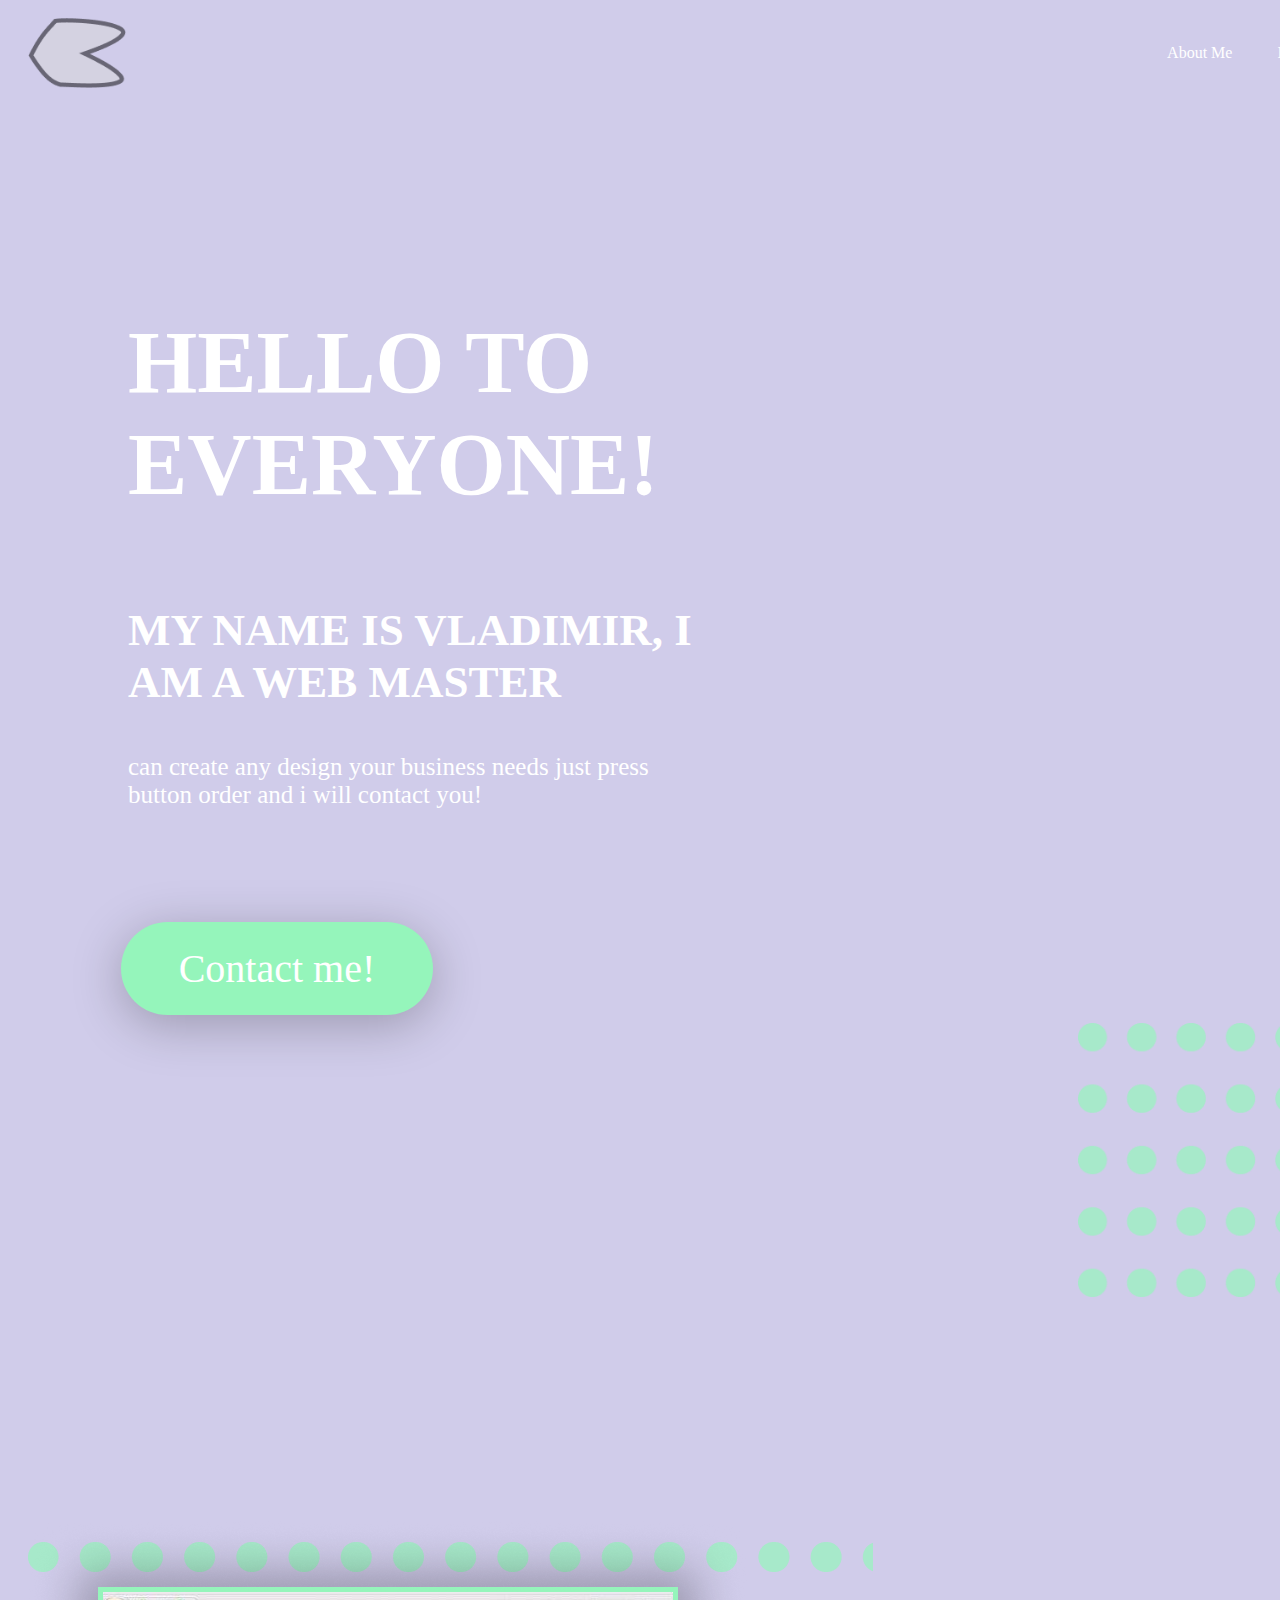
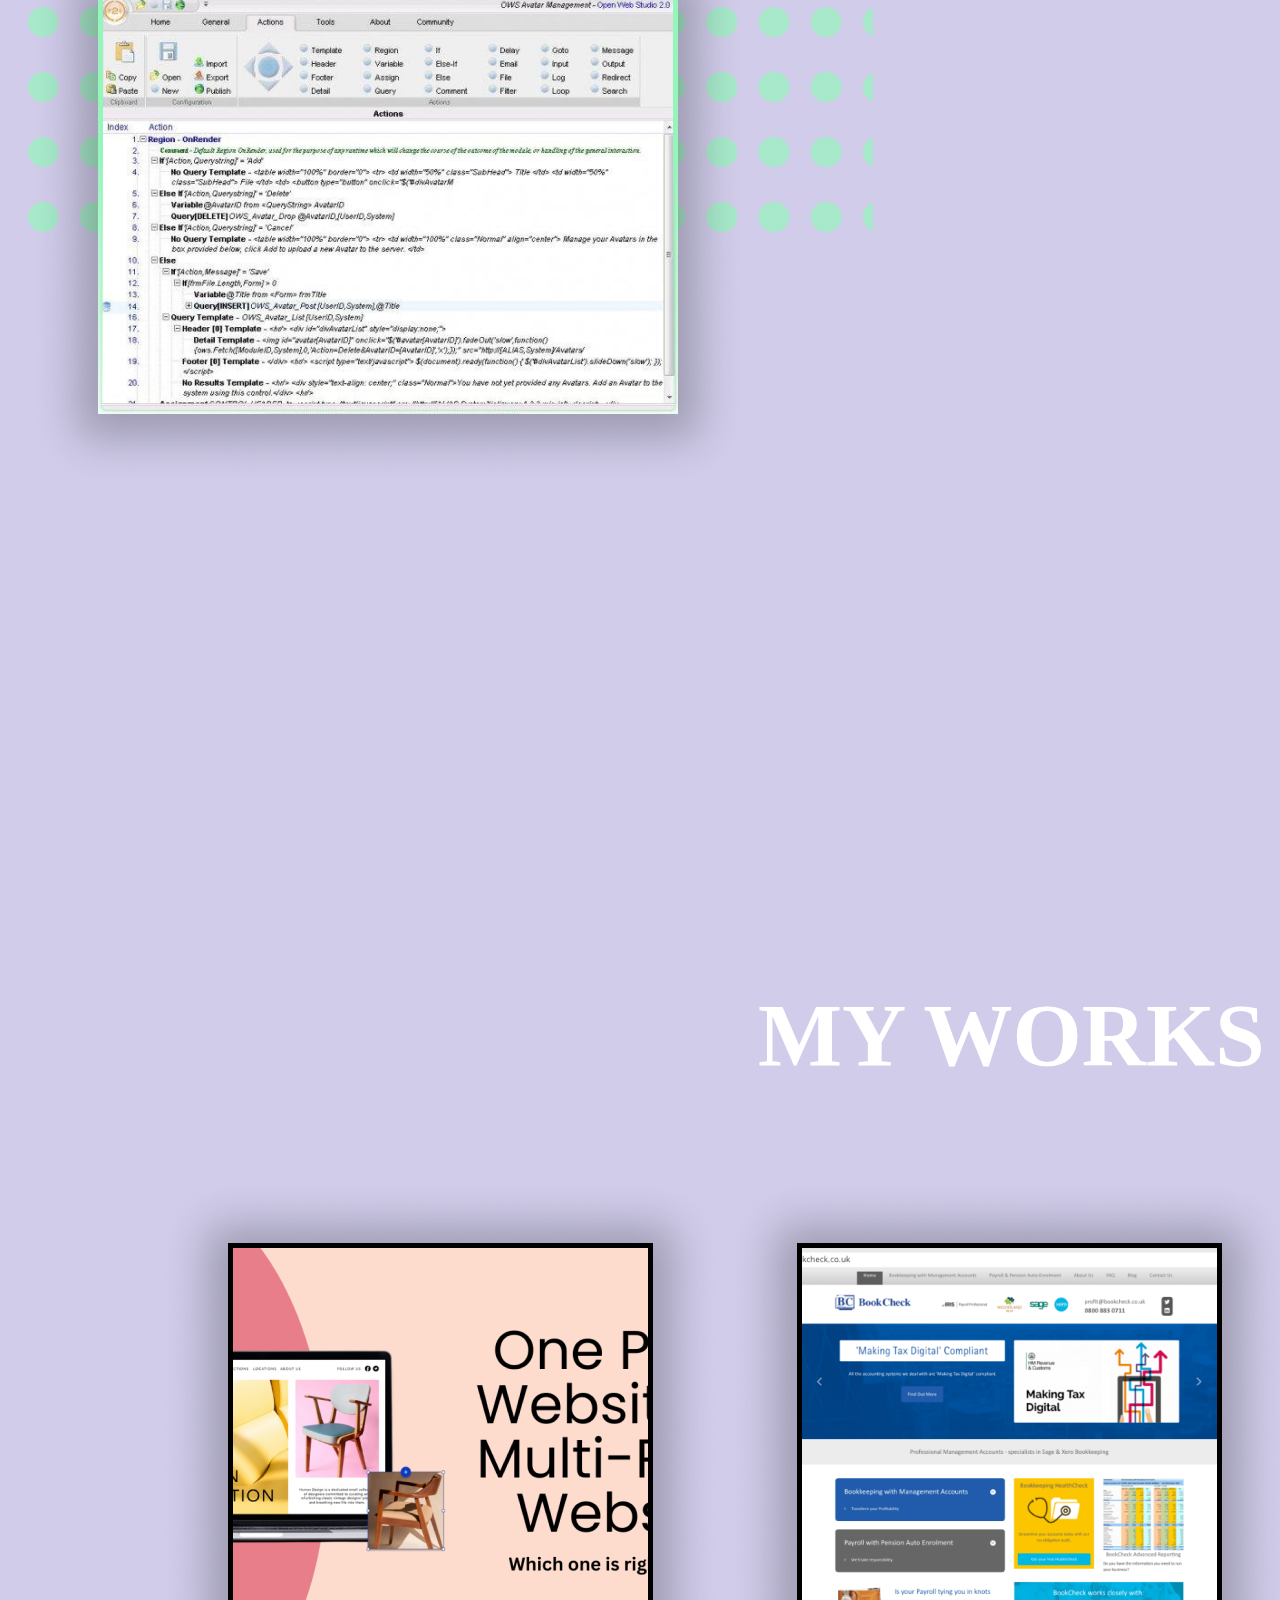
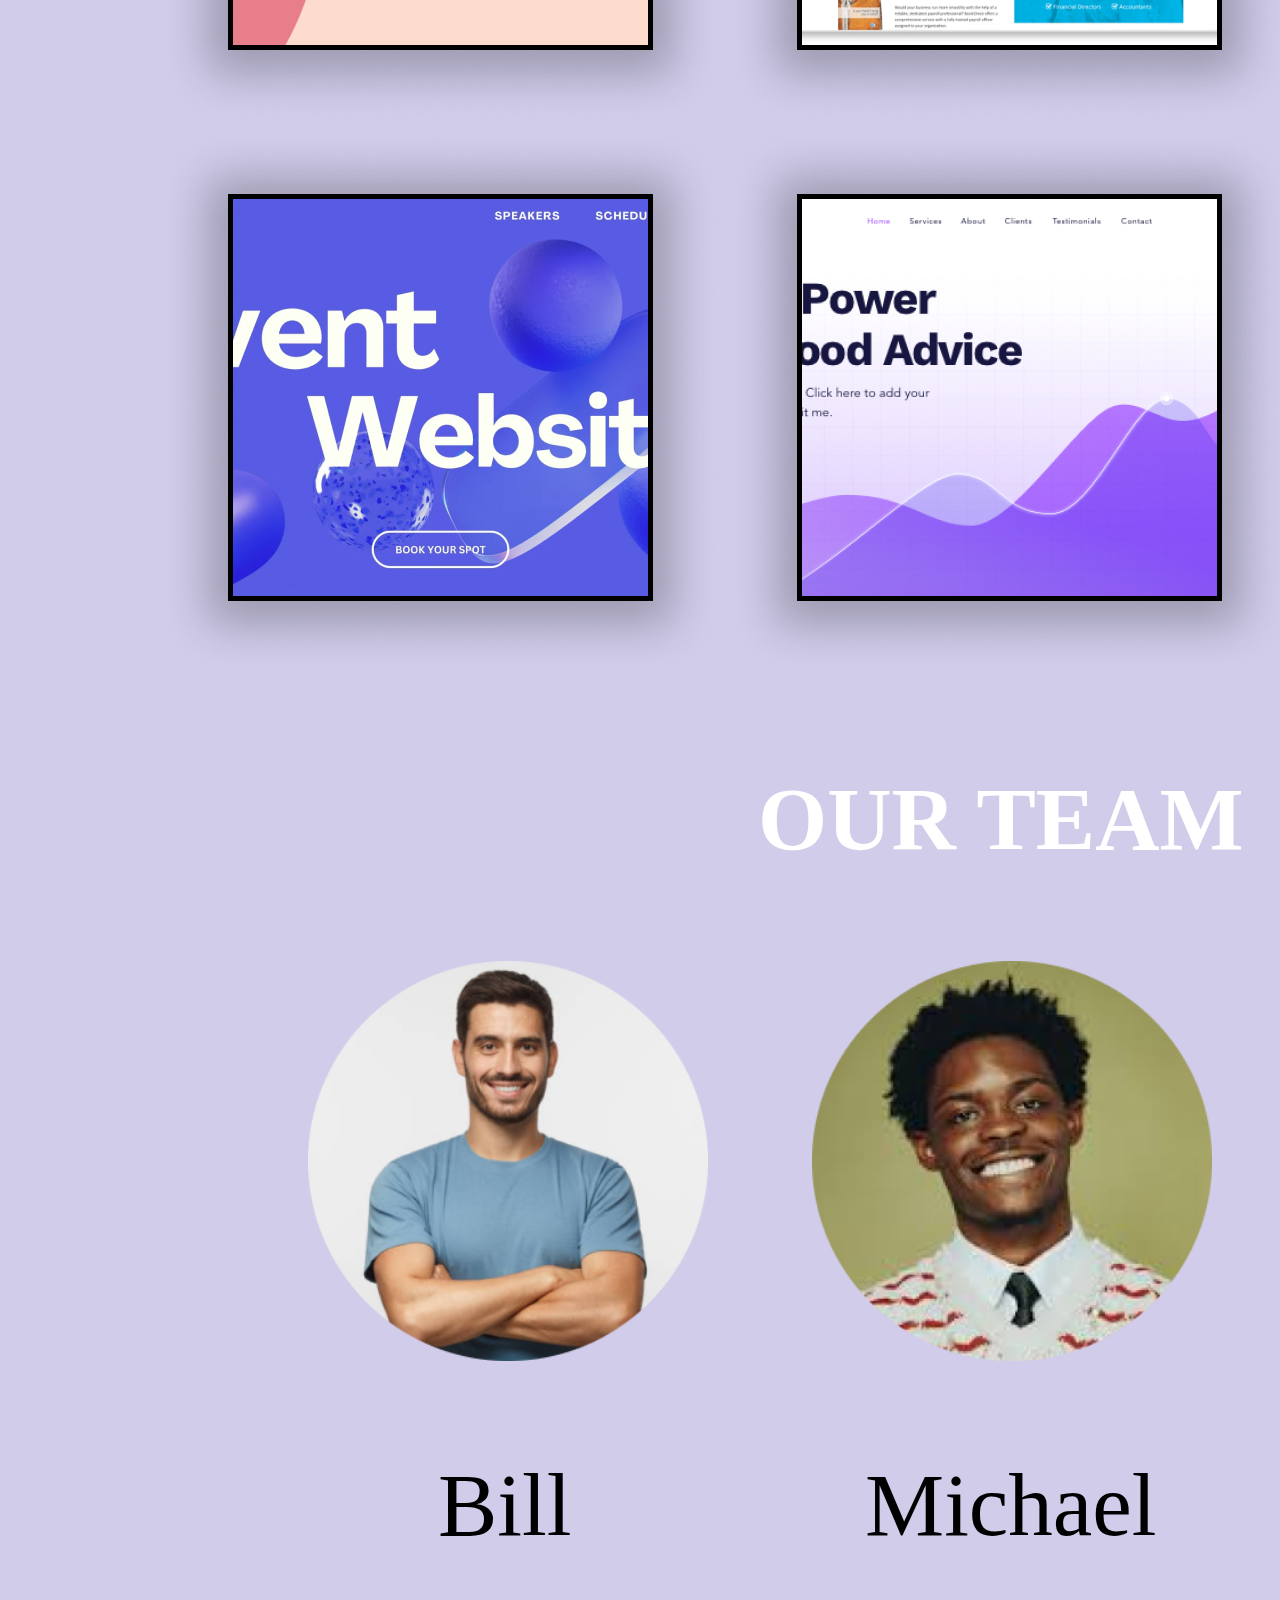
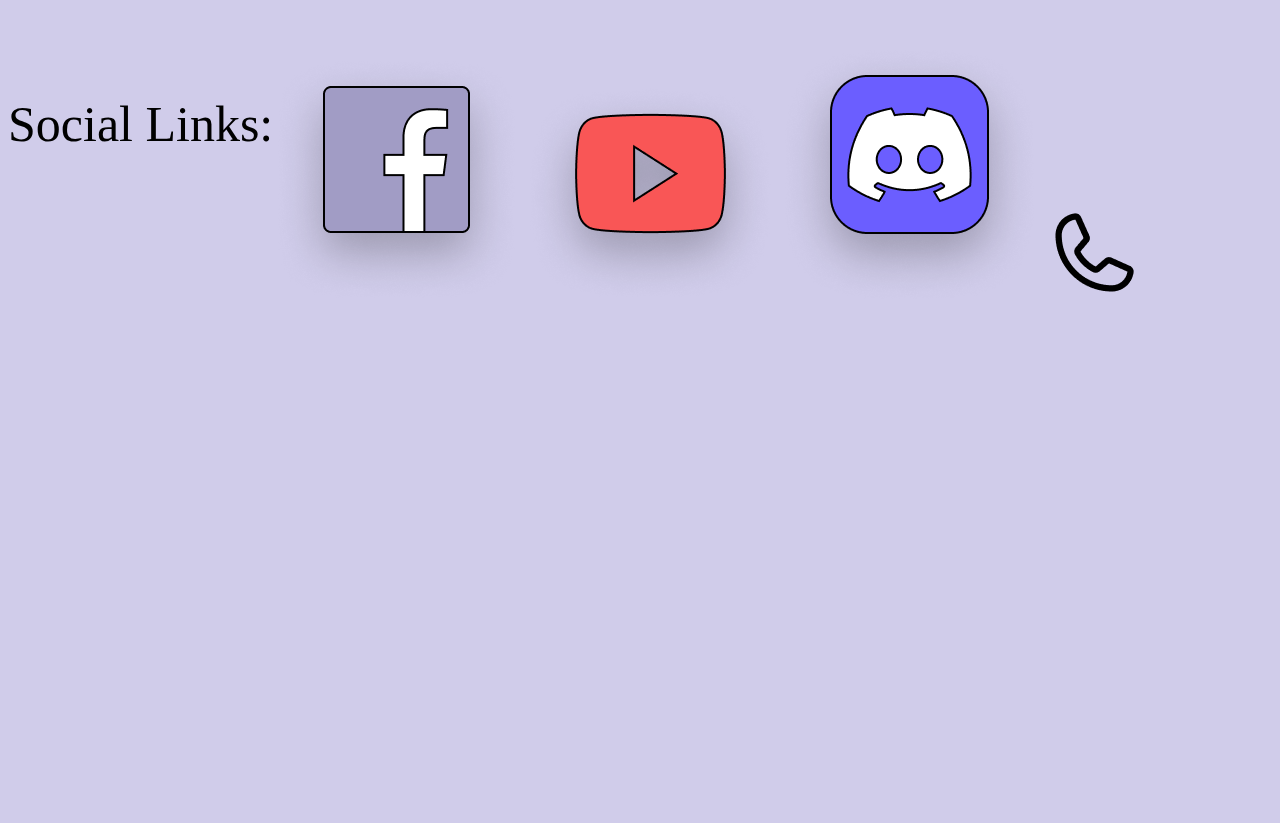
<file: index.html>
<!DOCTYPE html>
<html lang="en">
<head>
    <meta charset="UTF-8">
    <meta name="viewport" content="width=device-width, initial-scale=1.0">
    <title>Document</title>
    <link rel="stylesheet" href="style2.css">
    <script>
        function gotoContacts(){
            window.location.href="Contacts.html";
        }
    </script>
</head>
<body>
    <header>
<div class="logo">
    <img src="Icon.png" alt="">
</div>
            <ul class="menu">
                <li><a href="index.html">About Me</a></li>
                <li><a href="Works.html">My Works</a></li>
                <li><a href="Contacts.html">Contacts</a></li>
            </ul>

            <div class="LoginIcon">
                <img src="LoginIcon.png" alt="">
            </div>
    </header>

<div class="mainpage">
     <div class="textcontainer"> 
     <p class="p1">HELLO TO EVERYONE!</p>
     <p class="p2">MY NAME IS VLADIMIR, I AM A WEB MASTER</p>
     <p class="p3">can create any design your business needs just press button order and i will contact you!</p>
     </div>
     <div class="imagecontainer">
       <img class="ManStanding" src="ManStanding.png" alt="">
       <img class="group1" src="Group 1.png" alt="">
     </div>
     <div class="button-section">
        <button onclick="gotoContacts()" class="orderbutton">Contact me!</button>
     </div>
</div>
    <div class="seconddiv">
    
     <div class="imagesection"> 
        <img class="img2" src="Exa1.png" alt=""> 
        <img class="group2" src="Group 2.png" alt="">
    </div>
     <div class="textsection2">
        <p class="suurtext">ABOUT ME</p>
        <p class="vaiketext">Hello, my name is Vladimir.<br>
            Im a beginner at web creating, and i would like to get some experience on creating websites.<br>
            Feel free to contact me!
        </p>
    </div>
        
    </div>
    
    <div class="thirddiv">
        <div class="textsection3">
            <p class="myworks">MY WORKS</p>
        </div>
        <div class="imagesection3">
            <img class="example1" src="Exa2.png" alt="">
            <img class="example1" src="Exa3.png" alt="">
            <img class="example1" src="Exa4.png" alt="">
            <img class="example1" src="Exa5.png" alt="">
            <img class="example1" src="Exa6.png" alt="">
            <img class="example1" src="Exa7.png" alt="">
        </div>
    </div>
    <div class="fourthdiv">
<div class="textsection4">
    <p class="ourteam">OUR TEAM</p>
</div>
<div class="imagesection4">
    <img class="team" src="Bill.png" alt="">
    <img class="team2" src="Michael.png" alt="">
    <img class="team3" src="Vlad.png" alt="">
</div>
<div class="textsection4">
    <p class="Bill">Bill</p>
    <p class="Michael">Michael</p>
    <p class="Vlad">Vlad</p>
</div>
    </div>
<div class="fifthdiv">
    <div class="textsection5">
        <p class="links">Social Links:</p>
    </div>
    <div class="imagesection5">
<img src="Facebook.png" alt="">
<img src="Youtube.png" alt="">
<img src="Discord.png" alt="">
<img src="Phone.png" alt="">
    </div>
</div>
</body>
</html>
</file>
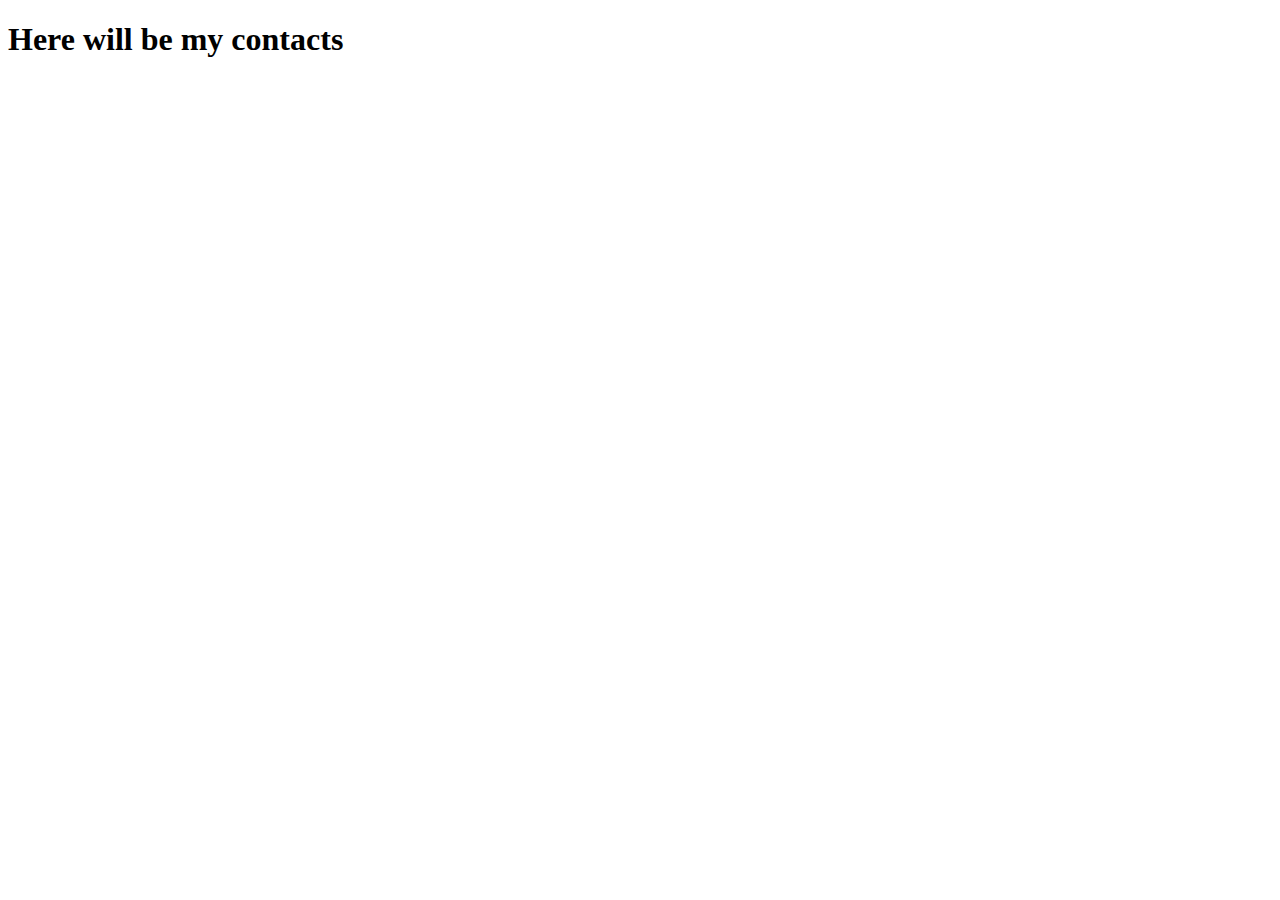
<file: Contacts.html>
<!DOCTYPE html>
<html lang="en">
<head>
    <meta charset="UTF-8">
    <meta name="viewport" content="width=device-width, initial-scale=1.0">
    <title>Contacts</title>
</head>
<body>
    <h1>Here will be my contacts</h1>
</body>
</html>
</file>
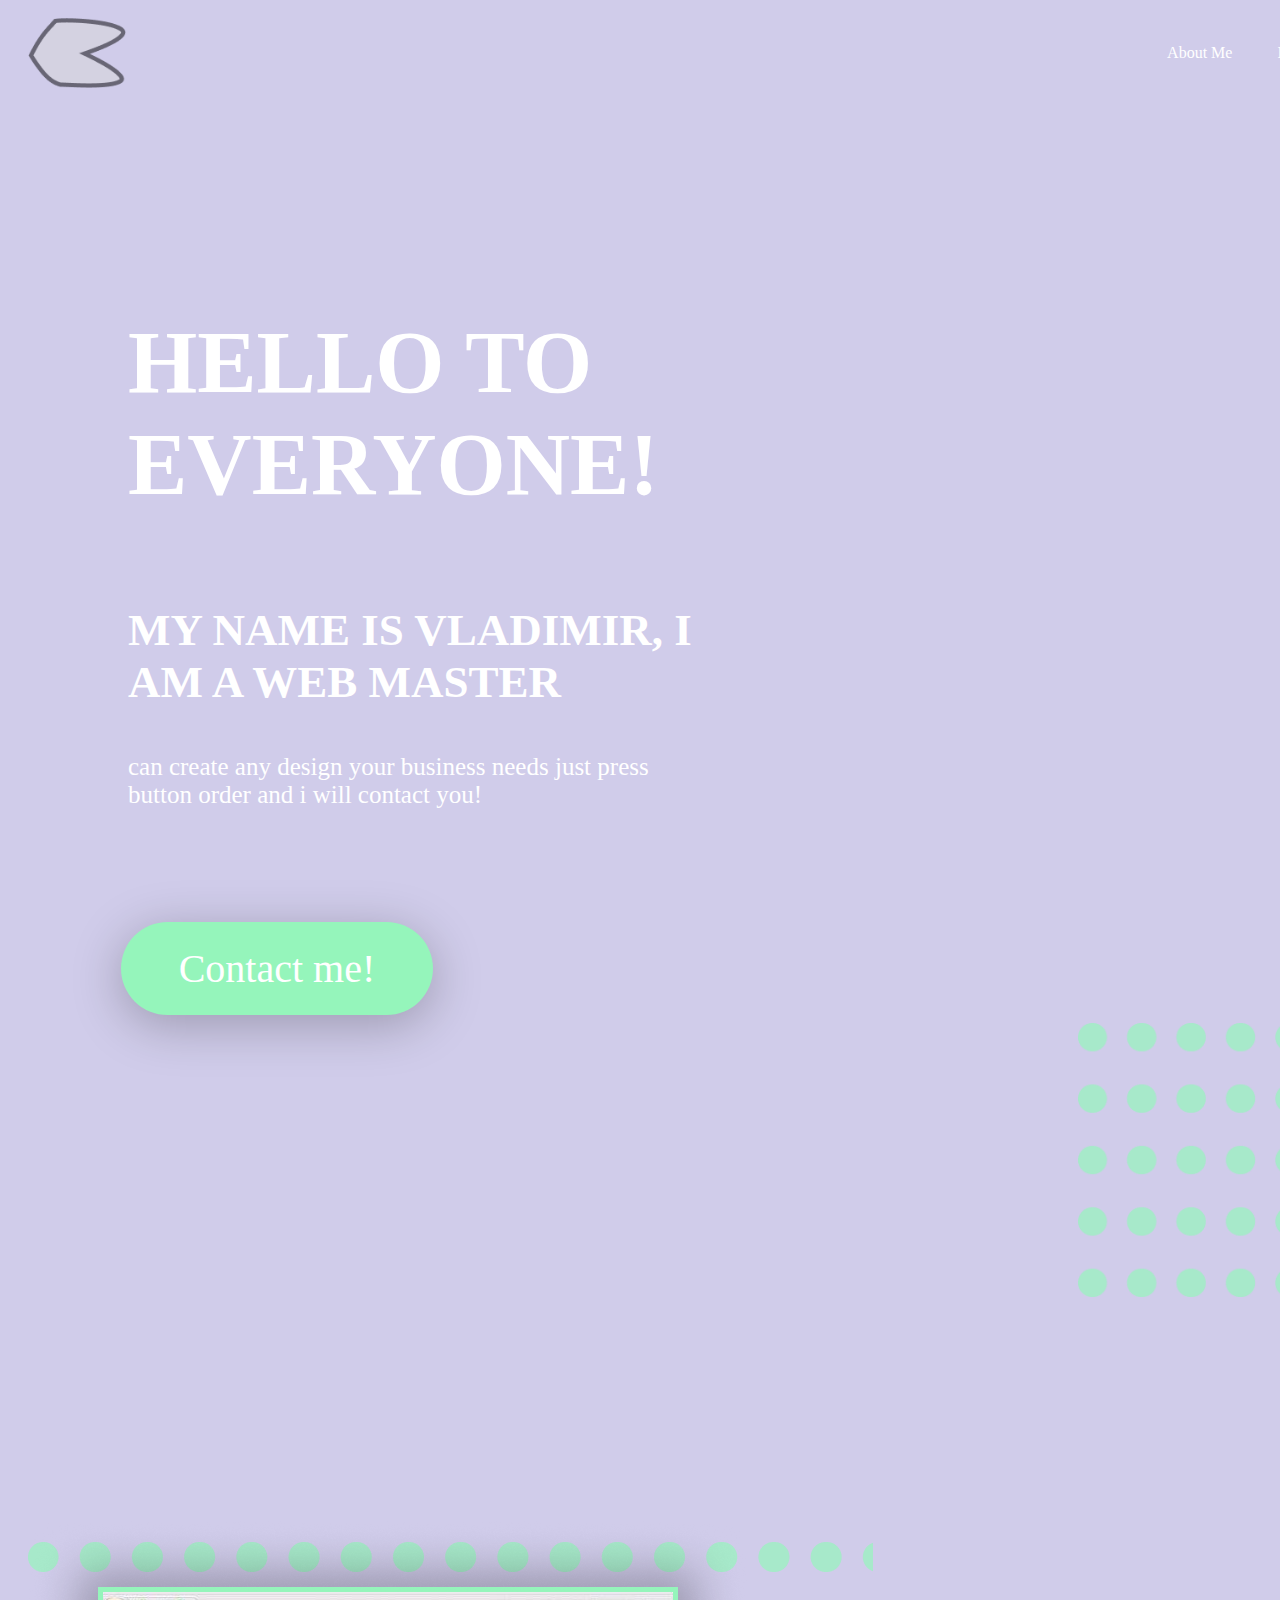
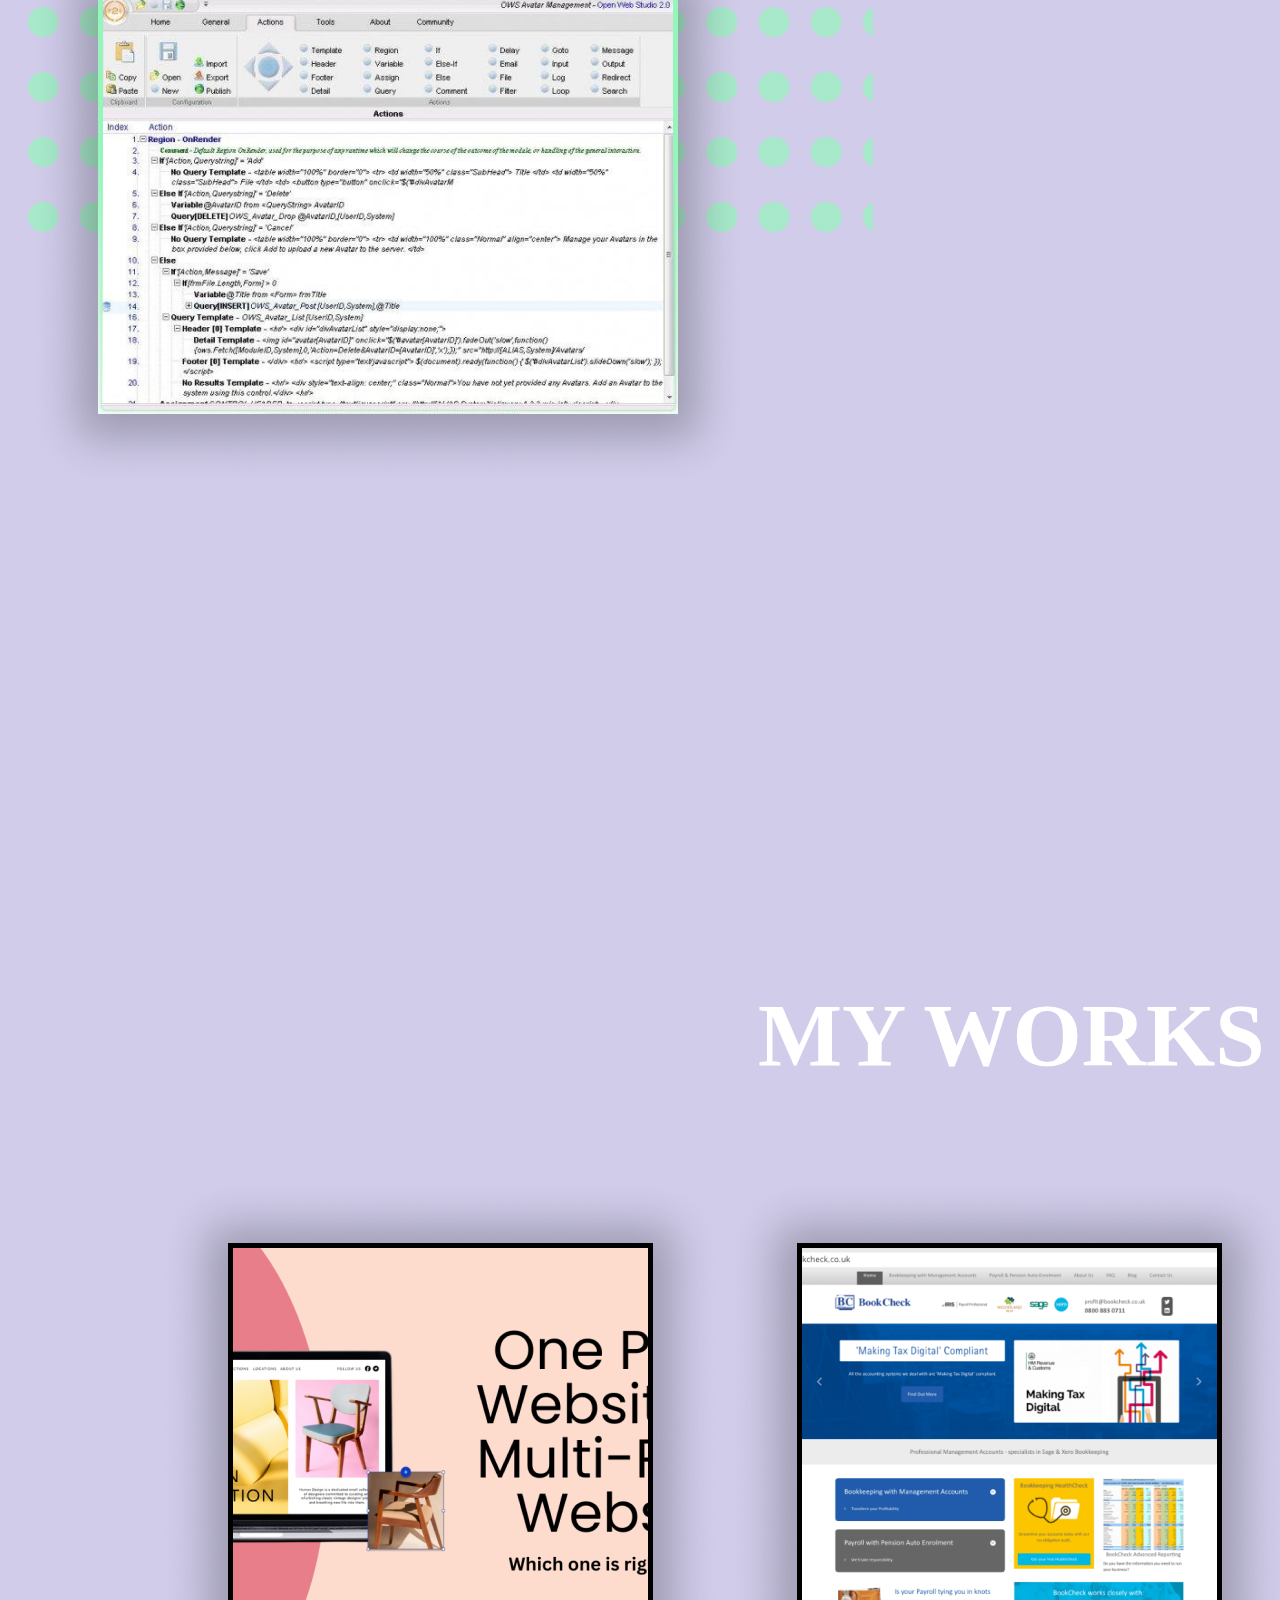
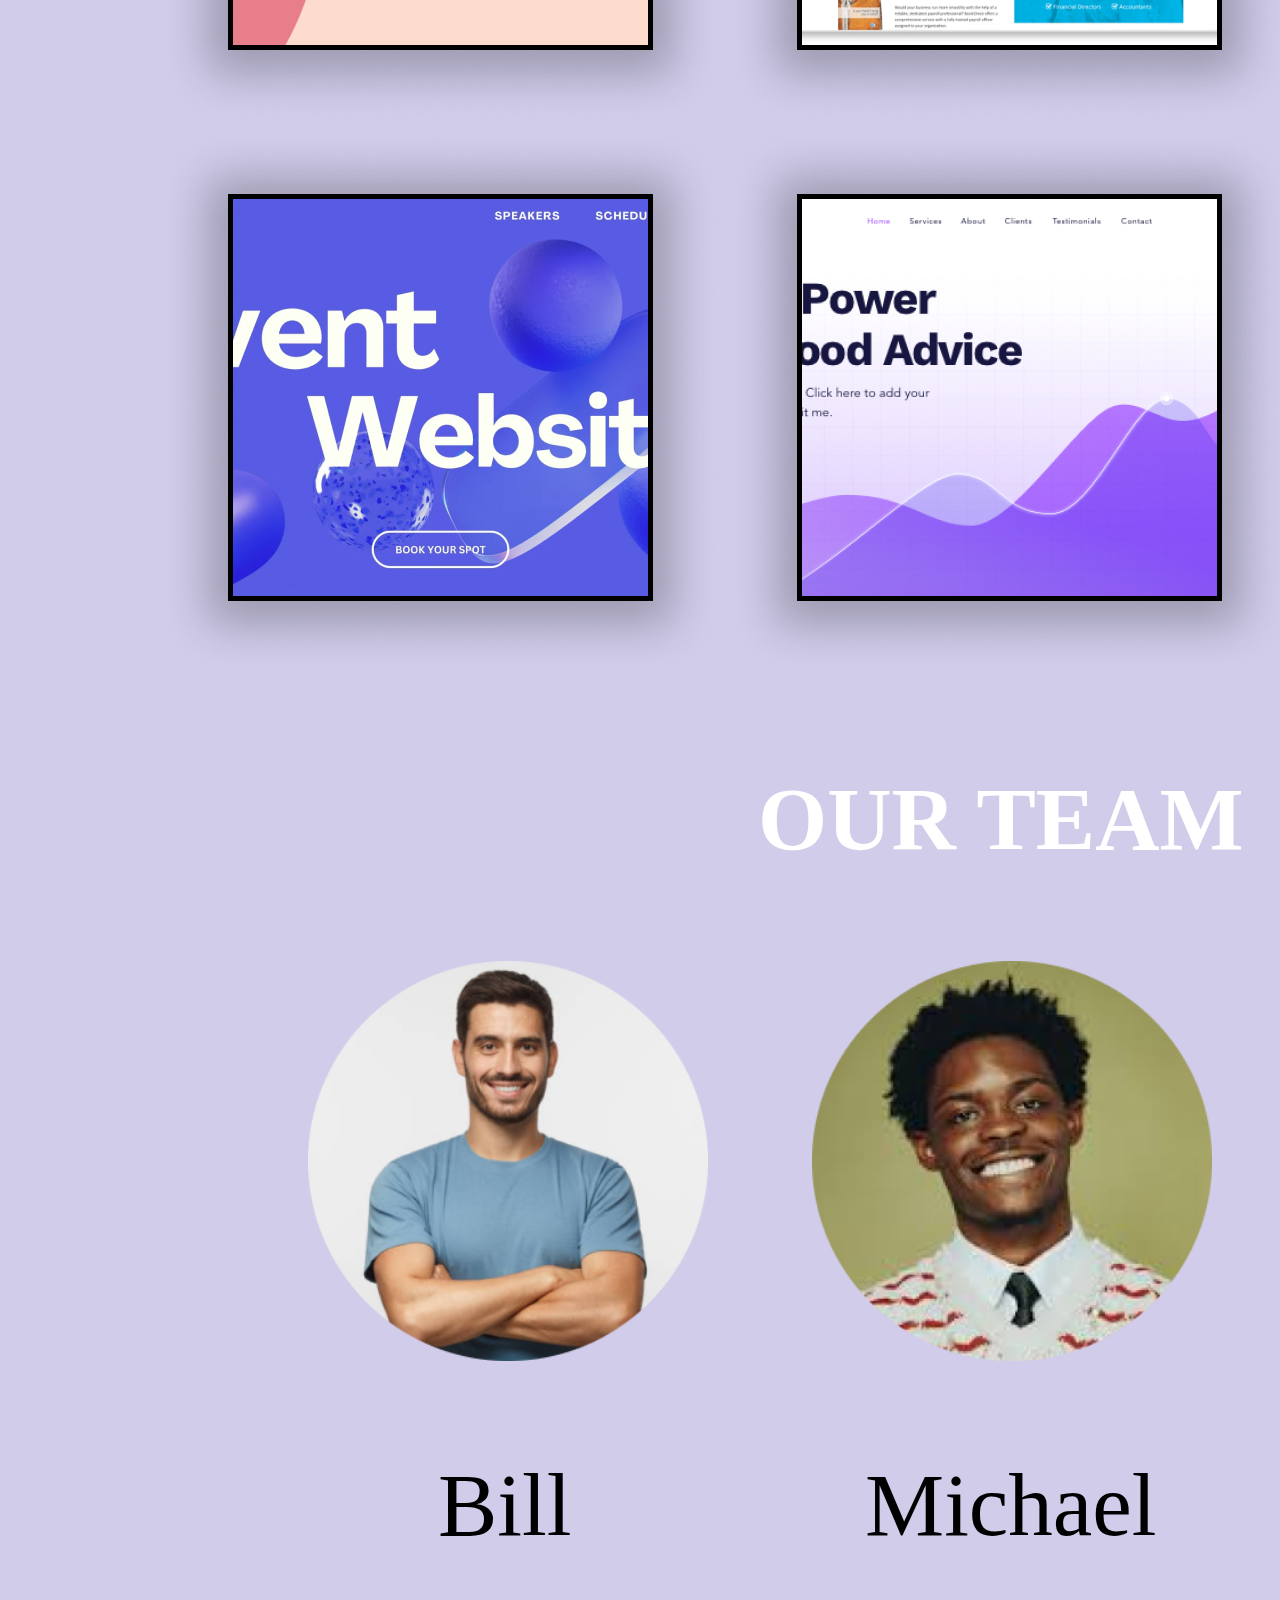
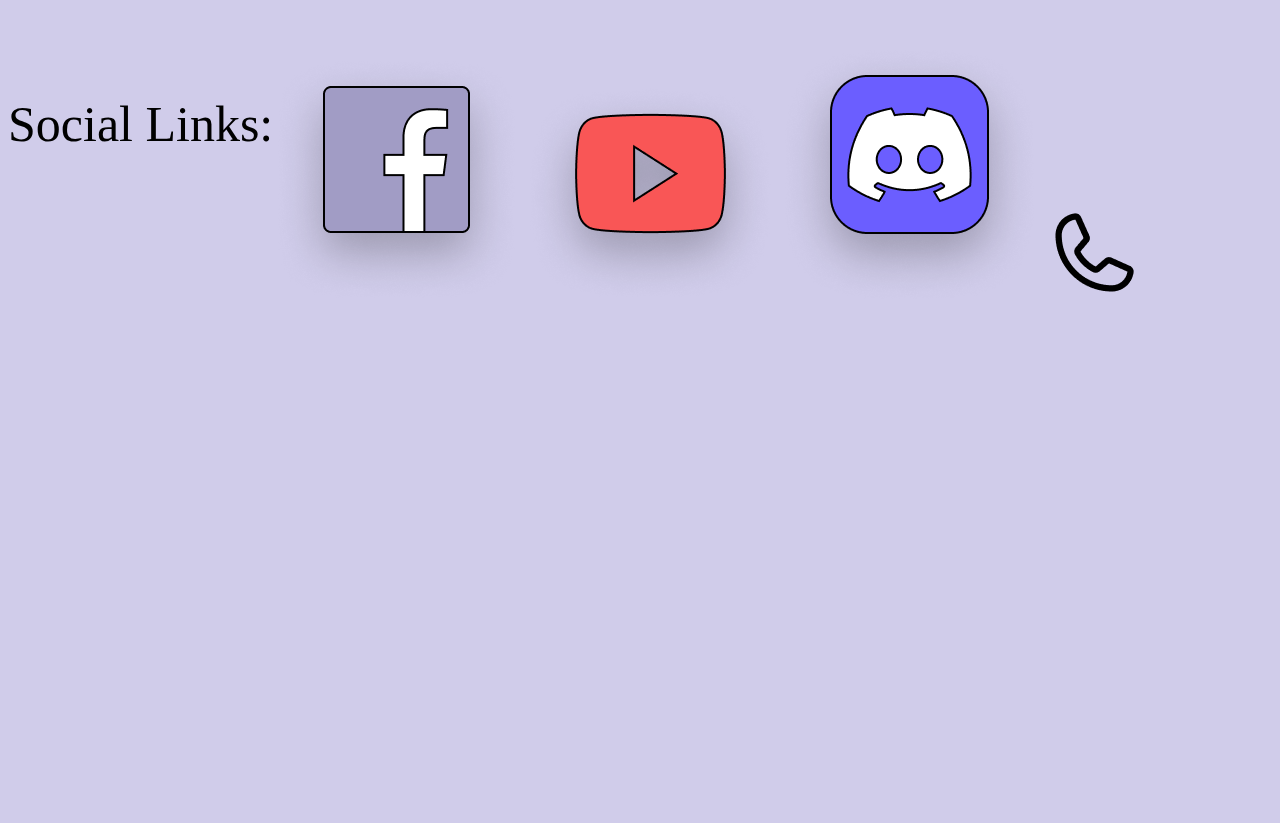
<file: index2.html>
<!DOCTYPE html>
<html lang="en">
<head>
    <meta charset="UTF-8">
    <meta name="viewport" content="width=device-width, initial-scale=1.0">
    <title>Document</title>
    <link rel="stylesheet" href="style2.css">
    <script>
        function gotoContacts(){
            window.location.href="Contacts.html";
        }
    </script>
</head>
<body>
    <header>
<div class="logo">
    <img src="Icon.png" alt="">
</div>
            <ul class="menu">
                <li><a href="index2.html">About Me</a></li>
                <li><a href="Works.html">My Works</a></li>
                <li><a href="Contacts.html">Contacts</a></li>
            </ul>

            <div class="LoginIcon">
                <img src="LoginIcon.png" alt="">
            </div>
    </header>

<div class="mainpage">
     <div class="textcontainer"> 
     <p class="p1">HELLO TO EVERYONE!</p>
     <p class="p2">MY NAME IS VLADIMIR, I AM A WEB MASTER</p>
     <p class="p3">can create any design your business needs just press button order and i will contact you!</p>
     </div>
     <div class="imagecontainer">
       <img class="ManStanding" src="ManStanding.png" alt="">
       <img class="group1" src="Group 1.png" alt="">
     </div>
     <div class="button-section">
        <button onclick="gotoContacts()" class="orderbutton">Contact me!</button>
     </div>
</div>
    <div class="seconddiv">
    
     <div class="imagesection"> 
        <img class="img2" src="Exa1.png" alt=""> 
        <img class="group2" src="Group 2.png" alt="">
    </div>
     <div class="textsection2">
        <p class="suurtext">ABOUT ME</p>
        <p class="vaiketext">Hello, my name is Vladimir.<br>
            Im a beginner at web creating, and i would like to get some experience on creating websites.<br>
            Feel free to contact me!
        </p>
    </div>
        
    </div>
    
    <div class="thirddiv">
        <div class="textsection3">
            <p class="myworks">MY WORKS</p>
        </div>
        <div class="imagesection3">
            <img class="example1" src="Exa2.png" alt="">
            <img class="example1" src="Exa3.png" alt="">
            <img class="example1" src="Exa4.png" alt="">
            <img class="example1" src="Exa5.png" alt="">
            <img class="example1" src="Exa6.png" alt="">
            <img class="example1" src="Exa7.png" alt="">
        </div>
    </div>
    <div class="fourthdiv">
<div class="textsection4">
    <p class="ourteam">OUR TEAM</p>
</div>
<div class="imagesection4">
    <img class="team" src="Bill.png" alt="">
    <img class="team2" src="Michael.png" alt="">
    <img class="team3" src="Vlad.png" alt="">
</div>
<div class="textsection4">
    <p class="Bill">Bill</p>
    <p class="Michael">Michael</p>
    <p class="Vlad">Vlad</p>
</div>
    </div>
<div class="fifthdiv">
    <div class="textsection5">
        <p class="links">Social Links:</p>
    </div>
    <div class="imagesection5">
<img src="Facebook.png" alt="">
<img src="Youtube.png" alt="">
<img src="Discord.png" alt="">
<img src="Phone.png" alt="">
    </div>
</div>
</body>
</html>
</file>
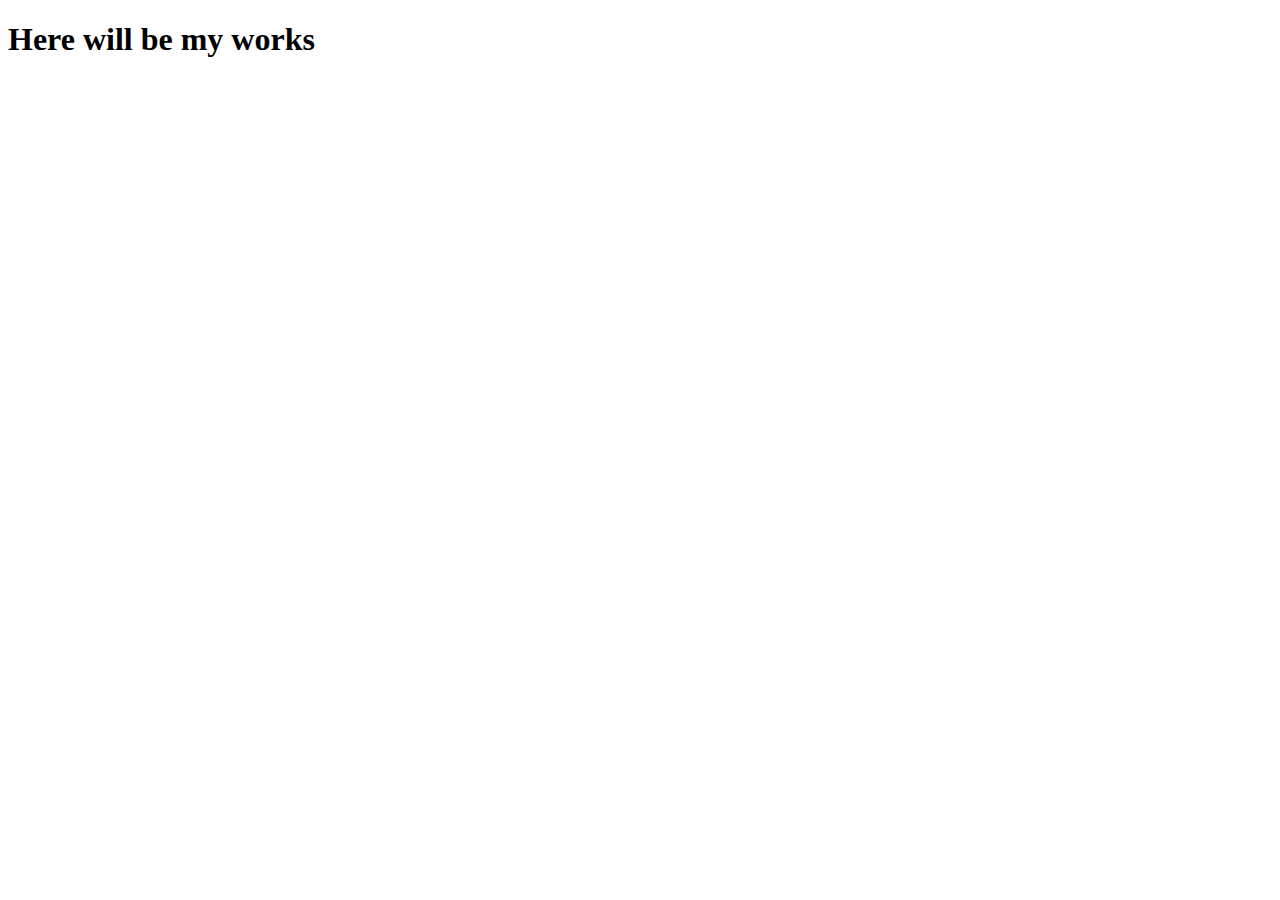
<file: Works.html>
<!DOCTYPE html>
<html lang="en">
<head>
    <meta charset="UTF-8">
    <meta name="viewport" content="width=device-width, initial-scale=1.0">
    <title>My Works</title>
</head>
<body>
    <h1>Here will be my works</h1>
</body>
</html>
</file>
<file: style2.css>
body{
    width: 1920px;
height: 5607px;
flex-shrink: 0;
background: rgba(21, 0, 148, 0.20);
}

.icon{
    width: 115.205px;
    height: 83.015px;
    transform: rotate(-1.55deg);
    flex-shrink: 0;
    fill: #D9D9D9;
stroke-width: 5px;
stroke: #000;
opacity: 0.5;
}

nav{
    color: #FFF;
}

a{
    color: white;
}

.p1{
    color: #FFF;
    font-family: Inter;
    font-size: 89px;
    font-style: normal;
    font-weight: 800;
    line-height: normal;
}

.p2{
    color: #FFF;
    font-family: Inter;
    font-size: 45px;
    font-style: normal;
    font-weight: 700;
    line-height: normal;
}


.p3{
    color: #FFF;
    font-family: Inter;
    font-size: 25px;
    font-style: normal;
    font-weight: 400;
    line-height: normal;
}

header{
    display: flex;
    justify-content:space-between;
    padding: 10px 20px;
}

.logo img{
height: 70px;
}

.menu{
    display: flex;
    list-style-type: none;
    justify-content: space-between;
    margin-left: 600px;
    gap: 25px;
}

.menu a{
    text-decoration: none;
    padding: 10px 10px;
    display: block;
}

.imagecontainer img{
    max-width: 100%;
    height: auto;
}

.mainpage{
    display: flex;
    justify-content: space-between;
    align-items: flex-start;
    padding:120px;
}

.orderbutton{
    width: 312px;
    height: 93px;
    flex-shrink: 0;
    border-radius: 60px;
    background: #95F5BB;
    box-shadow: 0px 10px 50px 0px rgba(0, 0, 0, 0.25);
    border: 0;
    color: #FFF;
font-family: Jua;
font-size: 40px;
font-style: normal;
font-weight: 400;
line-height: normal;
}

.button-section{
    position: relative;
    right: 1375px;
    top: 700px;
}

.ManStanding{
    position: relative;
left: 600px;
z-index: 1;
}

.group1{
    position: relative;
    left: 382px;
    bottom: 100px;
    z-index: 0;
}

.seconddiv{
    display: flex;
}

.img2{
    position: relative;
    left: 20px;
    z-index: 1;
}

.group2{
    position: relative;
    left: 20px;
    bottom: 550px;
    z-index: 0;
}

.suurtext{
    color: white;
    position: relative;
    right: -120px;
    font-size: xx-large;
    width: 505px;
height: 104px;
flex-shrink: 0;
font-family: Inter;
font-size: 89px;
font-style: normal;
font-weight: 800;
line-height: normal;
}

.vaiketext{
    position: relative;
    right: -60px;
    font-size: x-large;
    width: 580px;
height: 652px;
flex-shrink: 0;
color: white;
font-family: Inter;
font-size: 40px;
font-style: normal;
font-weight: 400;
line-height: normal;
}

.myworks{
color: #FFF;
position: relative;
left: 750px;
display: flex;
flex-wrap: wrap;
position: relative;
width: 1011px;
height: 104px;
flex-shrink: 0;
font-family: Inter;
font-size: 89px;
font-style: normal;
font-weight: 800;
line-height: normal;
}

.example1{
position: relative;
left: 150px
}

.ourteam{
position: relative;
left: 750px;
display: flex;
flex-wrap: wrap;
color: #FFF;
width: 1011px;
height: 104px;
flex-shrink: 0;
font-family: Inter;
font-size: 89px;
font-style: normal;
font-weight: 800;
line-height: normal;
}

.team{
width: 400px;
height: 400px;
flex-shrink: 0;
position: relative;
left: 300px;
}

.team2{
width: 400px;
height: 400px;
flex-shrink: 0;
position: relative;
left: 400px;
}

.team3{
    width: 400px;
    height: 400px;
    flex-shrink: 0;
    position: relative;
    left: 500px;
}

.textsection4{
    display: flex;
}

.Bill{
    position: relative;
    left: 430px;
    width: 117px;
    color: #000;
font-family: Jua;
font-size: 89px;
font-style: normal;
font-weight: 400;
line-height: normal;
}

.Michael{
    position: relative;
    left: 740px;
    width: 117px;
    color: #000;
font-family: Jua;
font-size: 89px;
font-style: normal;
font-weight: 400;
line-height: normal;
}

.Vlad{
position: relative;
left: 1180px;
width: 117px;
color: #000;
font-family: Jua;
font-size: 89px;
font-style: normal;
font-weight: 400;
line-height: normal;
}

.fifthdiv{
    display: flex;
}

.textsection5{
    color: #000;
font-family: Jua;
font-size: 50px;
font-style: normal;
font-weight: 400;
line-height: normal;
}
</file>
